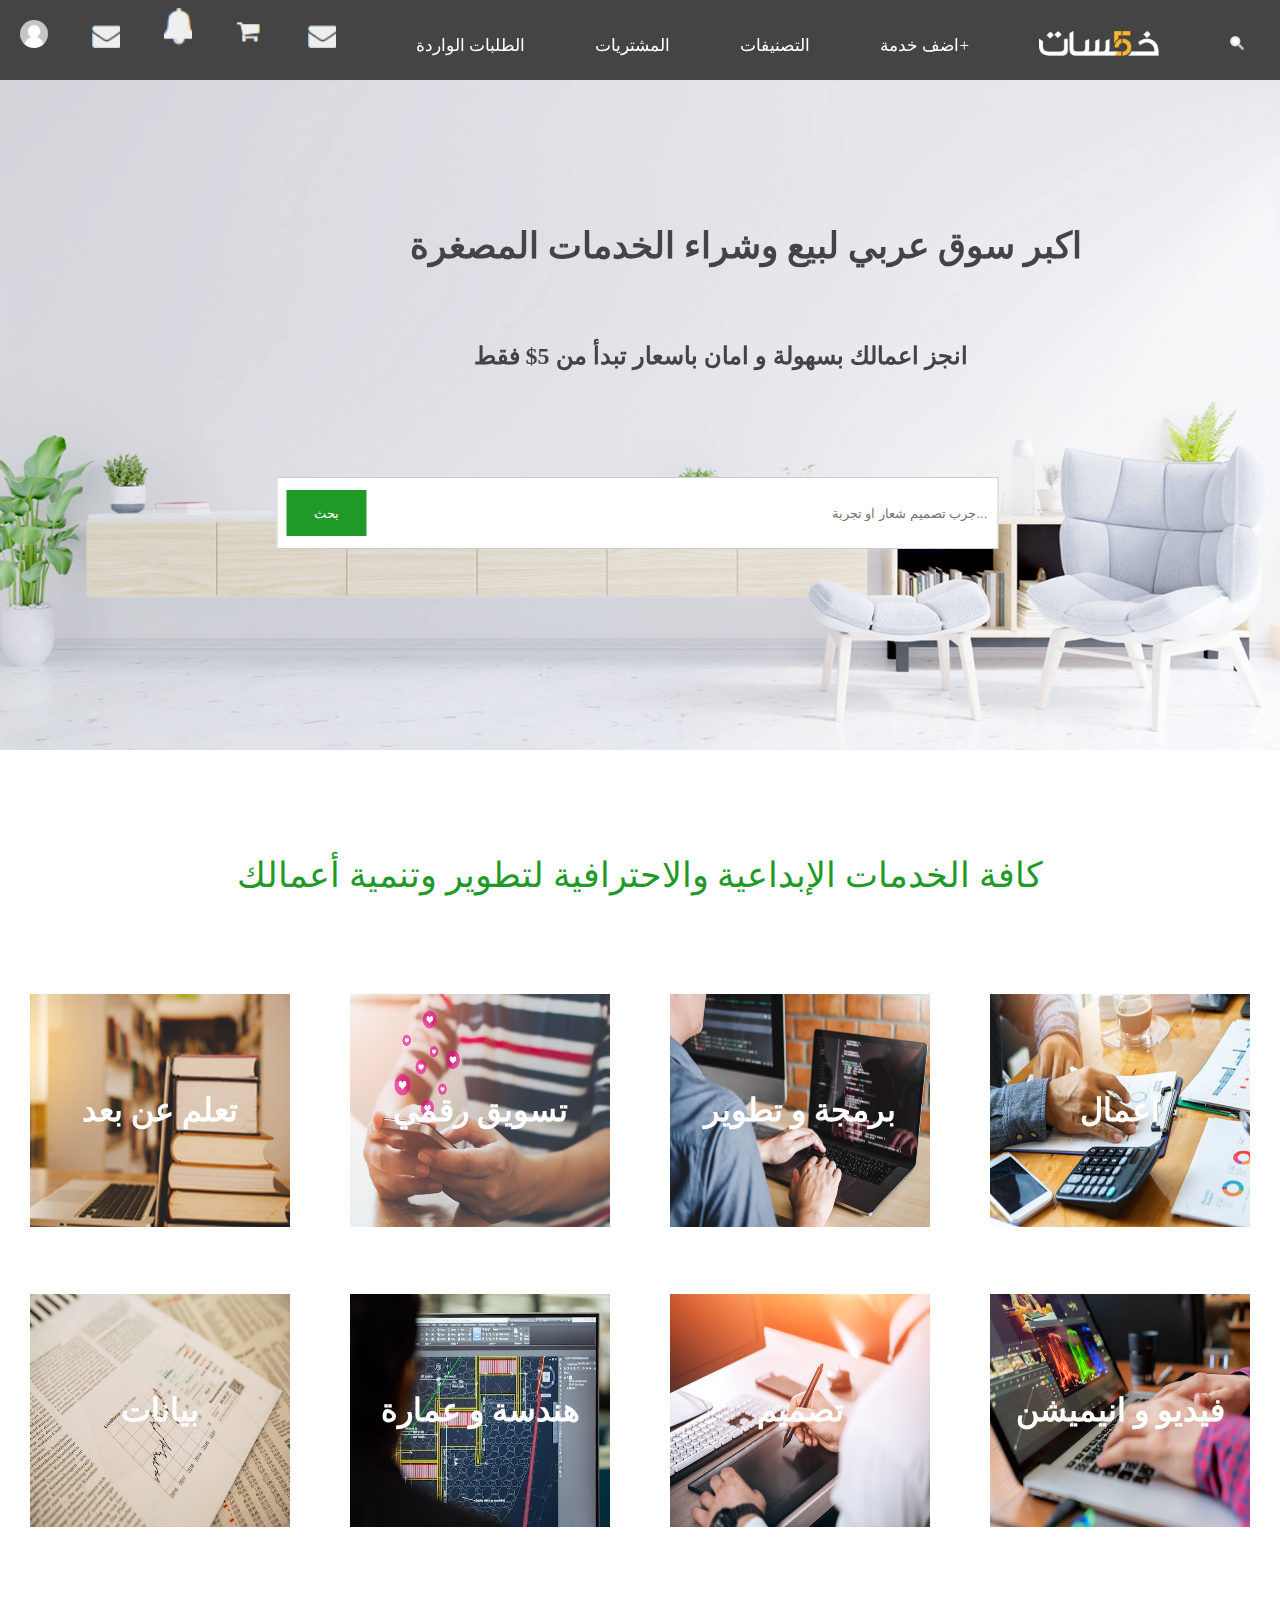
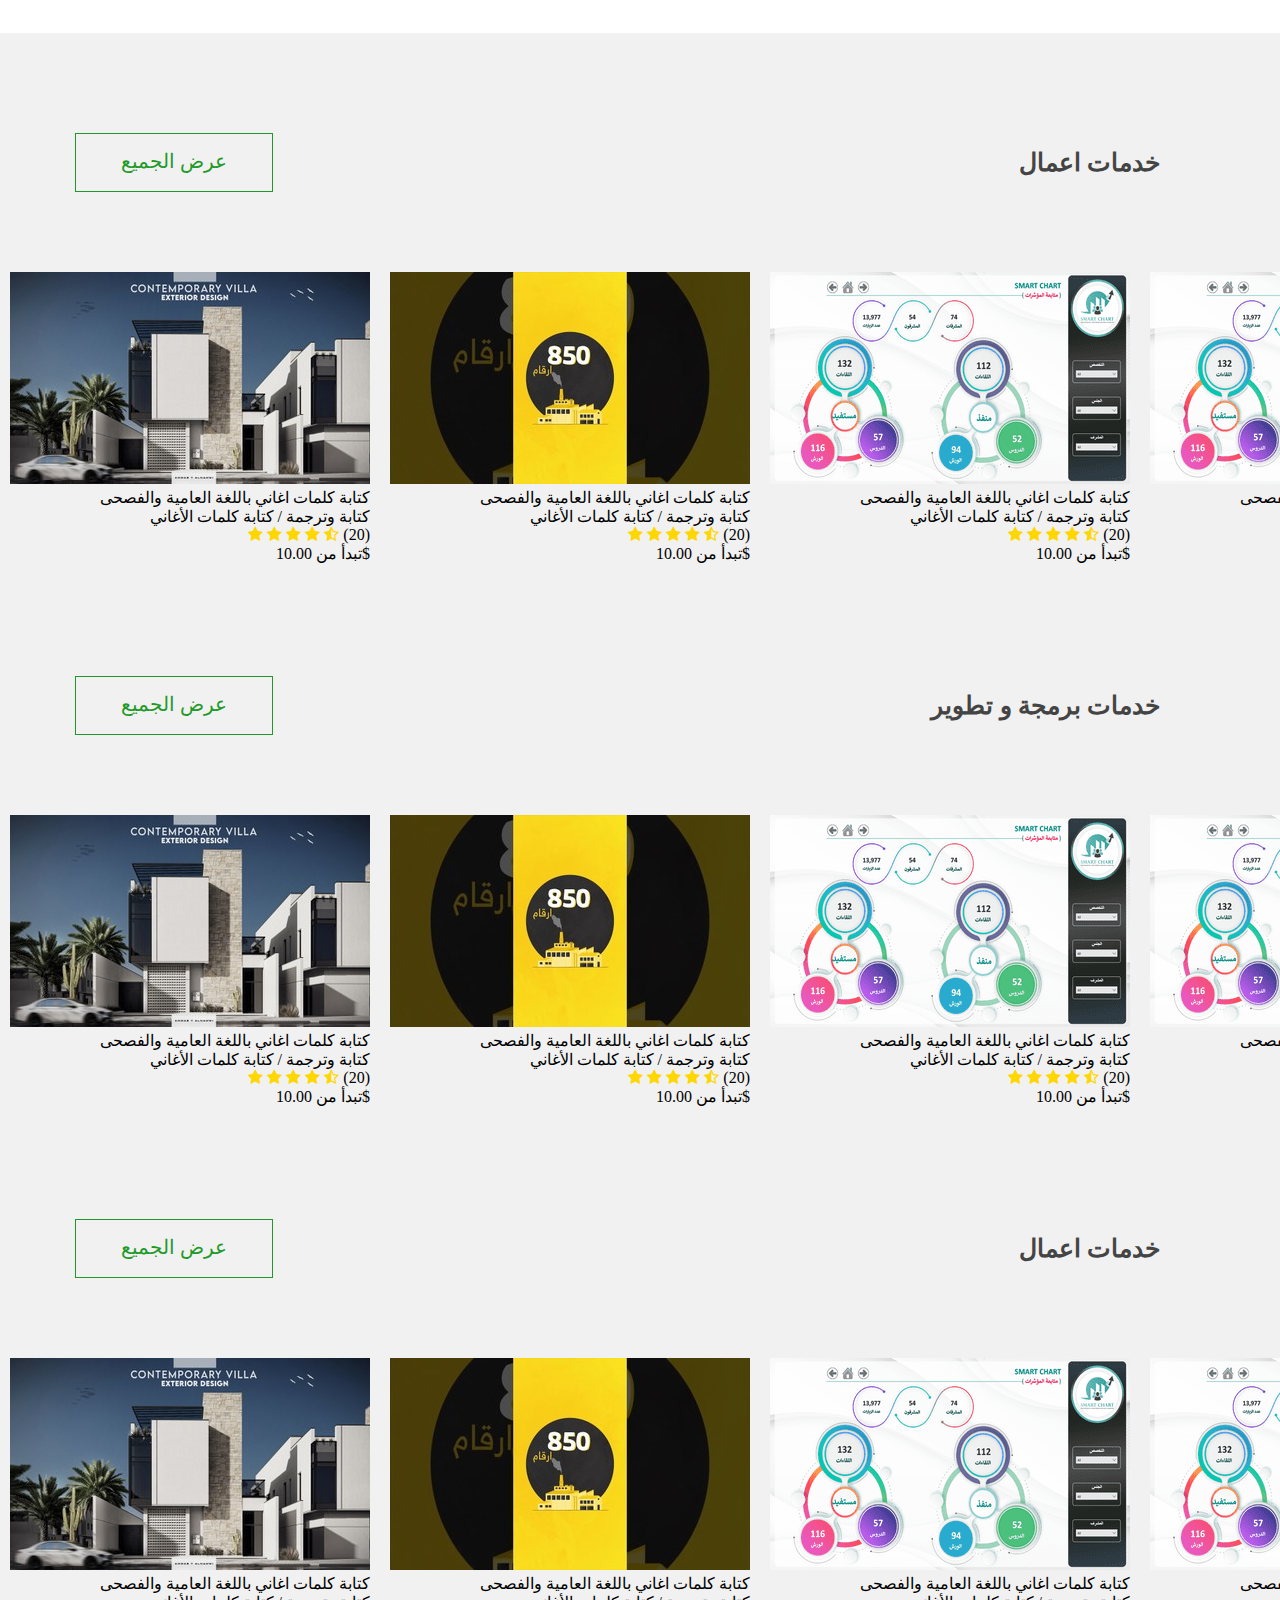
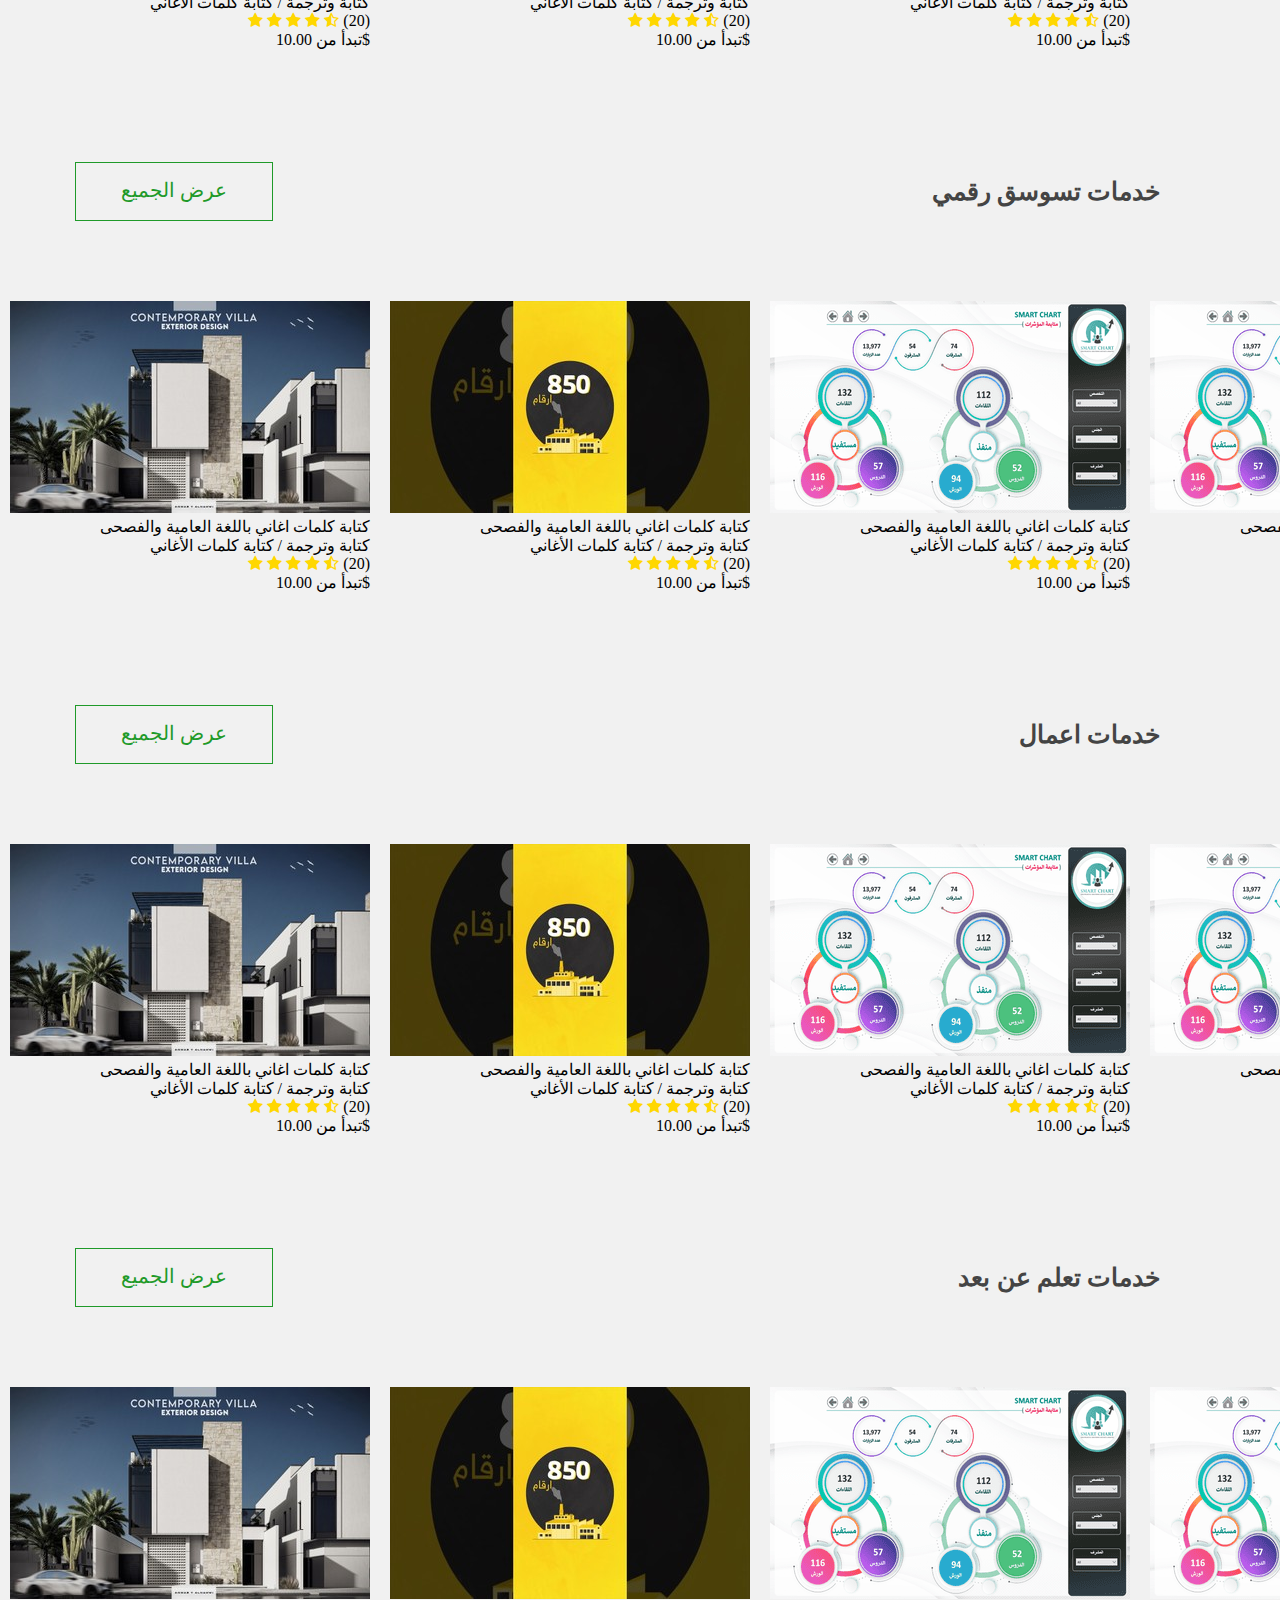
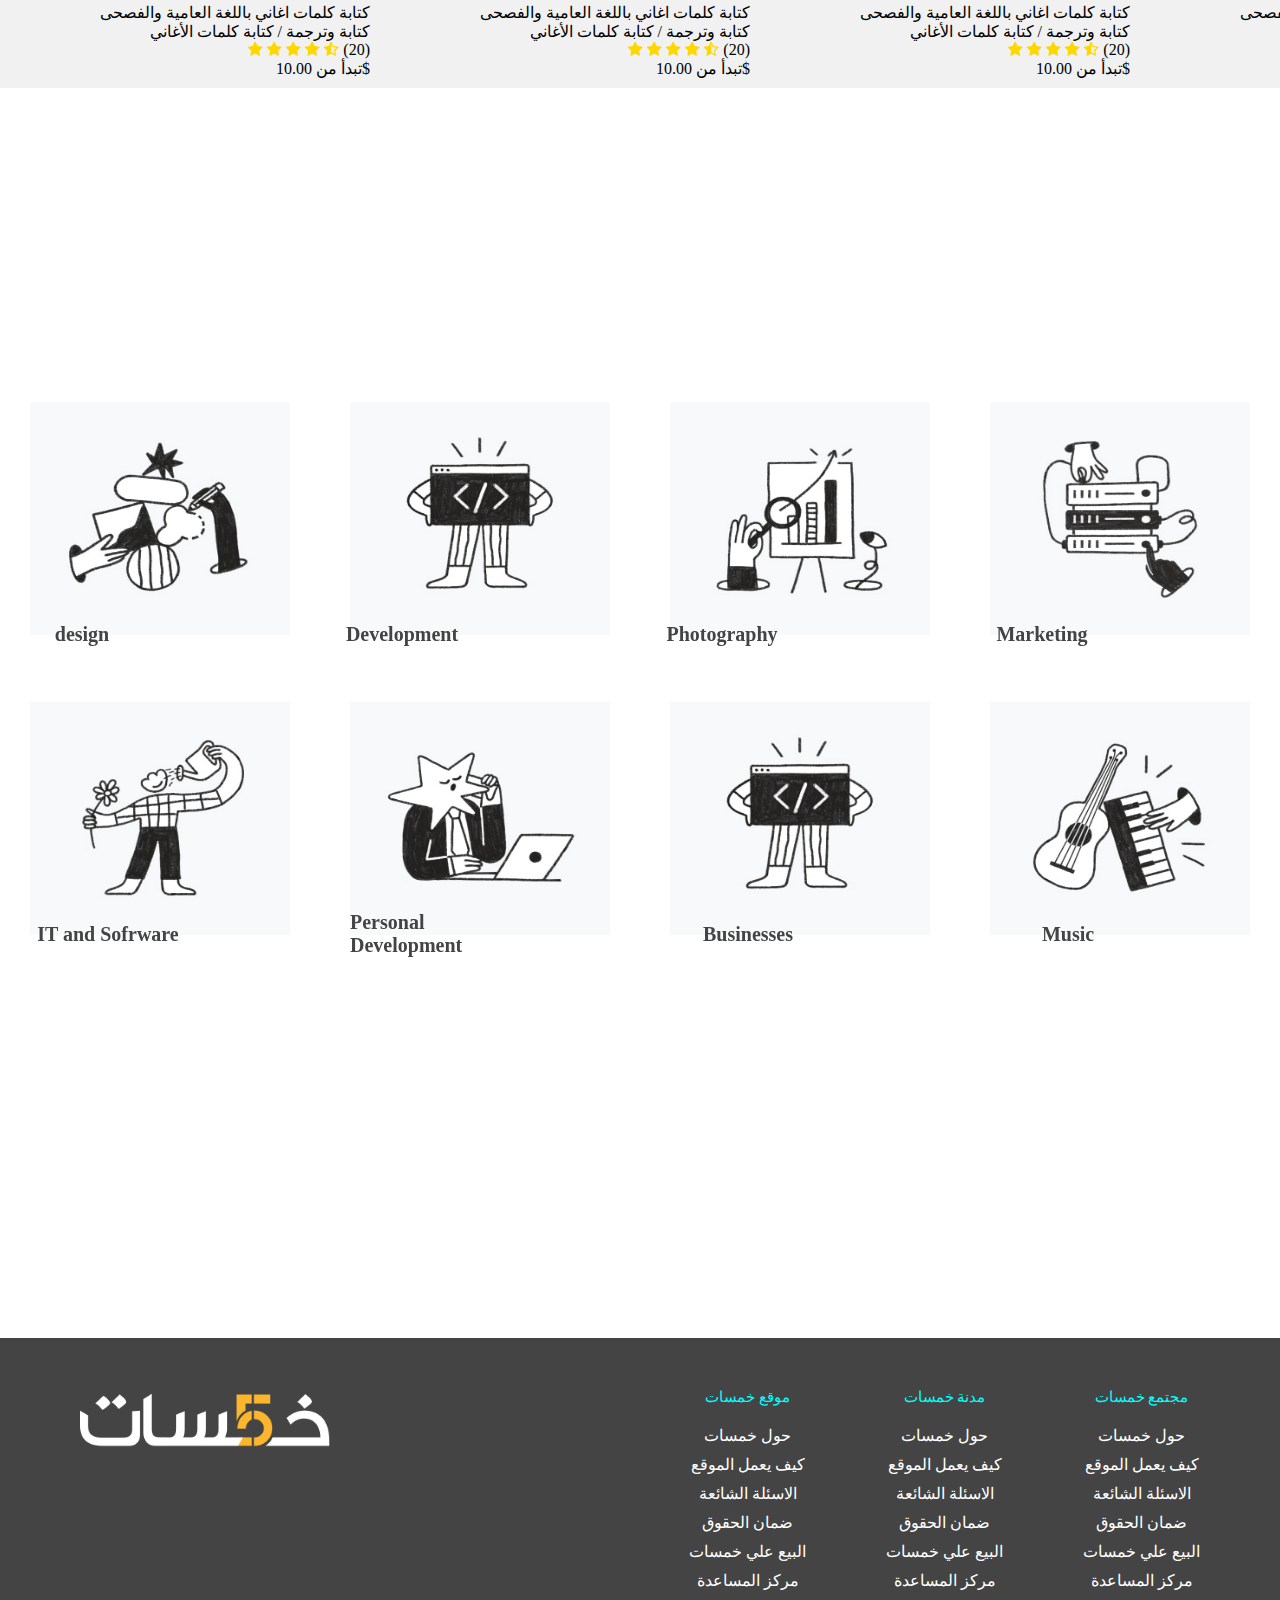
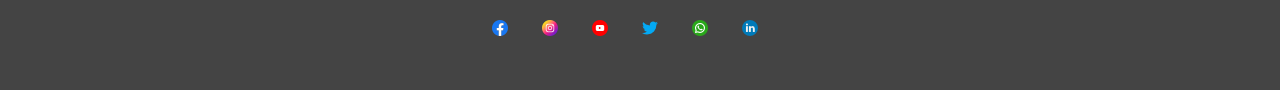
<file: index.html>
<!DOCTYPE html>
<html lang="en">
<head>
    <meta charset="UTF-8">
    <meta name="viewport" content="width=device-width, initial-scale=1.0">
    <title>Document</title>
    <link rel="preconnect" href="https://fonts.googleapis.com"/>
    <link rel="preconnect" href="https://fonts.gstatic.com" crossorigin=""/>
    <link href="https://fonts.googleapis.com/css2?family=Poppins:wght@100;200;300;400;600;700&display=swap" rel="stylesheet"/>
    <link rel="stylesheet" href="https://stackpath.bootstrapcdn.com/font-awesome/4.7.0/css/font-awesome.min.css"/>
    <link rel="stylesheet" href="style.css">
</head>
<body>
    <nav>
        <section class="nav1">
            <div class="left-icons">
                
                <a href="#"><img src="image/8c6e4fc3702786c4ef658dd107899e6a.png" class="p111" alt=""></a>
                <a href="#"><img src="image/Screenshot 2024-03-22 003608.png"  class="p11" alt=""></a>
                <a href="#"><img src="image/Screenshot 2024-03-22 003640.png"  class="p11" alt=""></a>
                <a href="#"><img src="image/Screenshot 2024-03-22 003718.png"  class="p11" alt=""></a>
                <a href="#"><img src="image/Screenshot 2024-03-22 003608.png"  class="p11" alt=""></a>
               
              </div>
            <div class="right-links">
                <a href="#"><img src="image/search.png" alt="" class="img12"></a>
                <a href="#"><img src="image/logo-73045c76e830509d4dbe03ea6172d22f047c708fed5435e93ffd47f80ee5ffa4.png" alt="" class="img11"></a>
                <a href="#"> اضف خدمة+</a>
                <a href="#">التصنيفات</a>
                <a href="#"> المشتريات</a>
                <a href="#"> الطلبات الواردة</a>
                
              </div>     
        </section>
    </nav>
    <section class="bb11">
        <div class="h1111">
            <h1 class="p1">اكبر سوق عربي لبيع وشراء الخدمات المصغرة</h1>
        </div>
       <div class="h222">
        <h2 class="p2">انجز اعمالك بسهولة و امان باسعار تبدأ من 5$ فقط</h2>
       </div>
       <div class="search-container">
        <input type="text" class="inp1" placeholder="جرب تصميم شعار او تجربة...">
        <button class="search-btn">بحث</button>
    </div>
    </section>
    <section class="txtp">
        <p>كافة الخدمات الإبداعية والاحترافية لتطوير وتنمية أعمالك</p>
    </section>

    <section class="sec1">
        <div class="sec_111"> 
            <img src="image/bussiness-2c1f54b0bd848ce232a972323a799f3abe75235eb4f00fb0180d4ede6ac390dd.jpg" alt="">
            <h1>اعمال</h1>
        </div>
        <div class="sec_111"> 
            <img src="image/development-bb416454cb6338d96f266211eb8d2e10fc669ddb8470ee95eef00c841df903e8.jpg" alt="">
            <h1>برمجة و تطوير </h1>
        </div>
        <div class="sec_111"> 
            <img src="image/social-5598c2401b6ca90eda3df7c69c8c4727dcc937f8cc995096456d8a8773f4d324.jpg" alt="">
            <h1>تسويق رقمي</h1>
        </div>
        <div class="sec_111"> 
            <img src="image/remote-64132428314c98f2e8abe5e4b98b3a03f215fdd04788b533f52171026fb30d70.jpg" alt="">
            <h1>تعلم عن بعد</h1>
        </div>
    </section>
    <section class="sec2">
        <div class="sec_222"> 
            <img src="image/video-9b7fb5a1ae97544b32573e1625c5b12bb86e5fff9abfe4ae5ba7371ea86c41ae.jpg" alt="">
            <h1>فيديو و انيميشن</h1>
        </div>
        <div class="sec_222"> 
            <img src="image/design-17881dc3ab0928311acc42761ff77c7e9a09e077c326fbc5d373e4fe1b5ad397.jpg" alt="">
            <h1>تصميم</h1>
        </div>
        <div class="sec_222"> 
            <img src="image/engineering-3338ff435ee9031dc4736fab60521d51325e8585ab5c5d304a9a6547695d9333.jpg" alt="">
            <h1>هندسة و عمارة</h1>
        </div>
        <div class="sec_222"> 
            <img src="image/data-fc397c958d17a83f911c2750e8137c16998937339910bffa8ec779f493ac5217.jpg" alt="">
            <h1>بيانات</h1>
        </div>
    </section>

    
    <section class="m11">
        <section class="c11">
            <a href="#" class="c111"> عرض الجميع</a>
            <h1 class="c1111">خدمات اعمال</h1>
        </section>
    
        <section class="v1">
            <div class="v11"> 
                <img src="image/7aaa4eff97e5fa5482ce0af281879167_thumb.jpg" alt="">
                <p>كتابة كلمات اغاني باللغة العامية والفصحى</p>
                    <p>كتابة وترجمة / كتابة كلمات الأغاني</p>
                  <p>
                    <i class="fa fa-star"></i>
                <i class="fa fa-star"></i>
                <i class="fa fa-star"></i>
                <i class="fa fa-star"></i>
                <i class="fa fa-star-half-o"></i>
                (20) </p>  
                
               <p>
                تبدأ من 10.00$
               </p>
            </div>
            <div class="v11"> 
                <img src="image/7b3ad2486e06b30e7e7ed932c8e58ae7_thumb.jpg" alt="">
                <p>كتابة كلمات اغاني باللغة العامية والفصحى</p>
                <p>كتابة وترجمة / كتابة كلمات الأغاني</p>
              <p>
                <i class="fa fa-star"></i>
            <i class="fa fa-star"></i>
            <i class="fa fa-star"></i>
            <i class="fa fa-star"></i>
            <i class="fa fa-star-half-o"></i>
            (20)</p>  
            
           <p>
            تبدأ من 10.00$
           </p>
            </div>
            <div class="v11"> 
                <img src="image/7c139a611f2a6e6ba47e906c7616abeb_thumb.jpg" alt="">
                <p>كتابة كلمات اغاني باللغة العامية والفصحى</p>
                <p>كتابة وترجمة / كتابة كلمات الأغاني</p>
              <p>
                <i class="fa fa-star"></i>
            <i class="fa fa-star"></i>
            <i class="fa fa-star"></i>
            <i class="fa fa-star"></i>
            <i class="fa fa-star-half-o"></i>
            (20) </p>  
            
           <p>
            تبدأ من 10.00$
           </p>
            </div>
            <div class="v11"> 
                <img src="image/7c139a611f2a6e6ba47e906c7616abeb_thumb.jpg" alt="">
                <p>كتابة كلمات اغاني باللغة العامية والفصحى</p>
                    <p>كتابة وترجمة / كتابة كلمات الأغاني</p>
                  <p>
                    <i class="fa fa-star"></i>
                <i class="fa fa-star"></i>
                <i class="fa fa-star"></i>
                <i class="fa fa-star"></i>
                <i class="fa fa-star-half-o"></i>
                (20)</p>  
                
               <p>
                تبدأ من 10.00$
               </p>
            </div>
        </section>
        <section class="c11">
            <a href="#" class="c111"> عرض الجميع</a>
            <h1 class="c1111">خدمات برمجة و تطوير</h1>
        </section>
    
        <section class="v1">
            <div class="v11"> 
                <img src="image/7aaa4eff97e5fa5482ce0af281879167_thumb.jpg" alt="">
                <p>كتابة كلمات اغاني باللغة العامية والفصحى</p>
                    <p>كتابة وترجمة / كتابة كلمات الأغاني</p>
                  <p>
                    <i class="fa fa-star"></i>
                <i class="fa fa-star"></i>
                <i class="fa fa-star"></i>
                <i class="fa fa-star"></i>
                <i class="fa fa-star-half-o"></i>
                (20) </p>  
                
               <p>
                تبدأ من 10.00$
               </p>
            </div>
            <div class="v11"> 
                <img src="image/7b3ad2486e06b30e7e7ed932c8e58ae7_thumb.jpg" alt="">
                <p>كتابة كلمات اغاني باللغة العامية والفصحى</p>
                <p>كتابة وترجمة / كتابة كلمات الأغاني</p>
              <p>
                <i class="fa fa-star"></i>
            <i class="fa fa-star"></i>
            <i class="fa fa-star"></i>
            <i class="fa fa-star"></i>
            <i class="fa fa-star-half-o"></i>
            (20)</p>  
            
           <p>
            تبدأ من 10.00$
           </p>
            </div>
            <div class="v11"> 
                <img src="image/7c139a611f2a6e6ba47e906c7616abeb_thumb.jpg" alt="">
                <p>كتابة كلمات اغاني باللغة العامية والفصحى</p>
                <p>كتابة وترجمة / كتابة كلمات الأغاني</p>
              <p>
                <i class="fa fa-star"></i>
            <i class="fa fa-star"></i>
            <i class="fa fa-star"></i>
            <i class="fa fa-star"></i>
            <i class="fa fa-star-half-o"></i>
            (20) </p>  
            
           <p>
            تبدأ من 10.00$
           </p>
            </div>
            <div class="v11"> 
                <img src="image/7c139a611f2a6e6ba47e906c7616abeb_thumb.jpg" alt="">
                <p>كتابة كلمات اغاني باللغة العامية والفصحى</p>
                    <p>كتابة وترجمة / كتابة كلمات الأغاني</p>
                  <p>
                    <i class="fa fa-star"></i>
                <i class="fa fa-star"></i>
                <i class="fa fa-star"></i>
                <i class="fa fa-star"></i>
                <i class="fa fa-star-half-o"></i>
                (20)</p>  
                
               <p>
                تبدأ من 10.00$
               </p>
            </div>
        </section>
        <section class="c11">
            <a href="#" class="c111"> عرض الجميع</a>
            <h1 class="c1111">خدمات اعمال</h1>
        </section>
    
        <section class="v1">
            <div class="v11"> 
                <img src="image/7aaa4eff97e5fa5482ce0af281879167_thumb.jpg" alt="">
                <p>كتابة كلمات اغاني باللغة العامية والفصحى</p>
                    <p>كتابة وترجمة / كتابة كلمات الأغاني</p>
                  <p>
                    <i class="fa fa-star"></i>
                <i class="fa fa-star"></i>
                <i class="fa fa-star"></i>
                <i class="fa fa-star"></i>
                <i class="fa fa-star-half-o"></i>
                (20) </p>  
                
               <p>
                تبدأ من 10.00$
               </p>
            </div>
            <div class="v11"> 
                <img src="image/7b3ad2486e06b30e7e7ed932c8e58ae7_thumb.jpg" alt="">
                <p>كتابة كلمات اغاني باللغة العامية والفصحى</p>
                <p>كتابة وترجمة / كتابة كلمات الأغاني</p>
              <p>
                <i class="fa fa-star"></i>
            <i class="fa fa-star"></i>
            <i class="fa fa-star"></i>
            <i class="fa fa-star"></i>
            <i class="fa fa-star-half-o"></i>
            (20)</p>  
            
           <p>
            تبدأ من 10.00$
           </p>
            </div>
            <div class="v11"> 
                <img src="image/7c139a611f2a6e6ba47e906c7616abeb_thumb.jpg" alt="">
                <p>كتابة كلمات اغاني باللغة العامية والفصحى</p>
                <p>كتابة وترجمة / كتابة كلمات الأغاني</p>
              <p>
                <i class="fa fa-star"></i>
            <i class="fa fa-star"></i>
            <i class="fa fa-star"></i>
            <i class="fa fa-star"></i>
            <i class="fa fa-star-half-o"></i>
            (20) </p>  
            
           <p>
            تبدأ من 10.00$
           </p>
            </div>
            <div class="v11"> 
                <img src="image/7c139a611f2a6e6ba47e906c7616abeb_thumb.jpg" alt="">
                <p>كتابة كلمات اغاني باللغة العامية والفصحى</p>
                    <p>كتابة وترجمة / كتابة كلمات الأغاني</p>
                  <p>
                    <i class="fa fa-star"></i>
                <i class="fa fa-star"></i>
                <i class="fa fa-star"></i>
                <i class="fa fa-star"></i>
                <i class="fa fa-star-half-o"></i>
                (20)</p>  
                
               <p>
                تبدأ من 10.00$
               </p>
            </div>
        </section>
        <section class="c11">
            <a href="#" class="c111"> عرض الجميع</a>
            <h1 class="c1111">خدمات تسوسق رقمي</h1>
        </section>
    
        <section class="v1">
            <div class="v11"> 
                <img src="image/7aaa4eff97e5fa5482ce0af281879167_thumb.jpg" alt="">
                <p>كتابة كلمات اغاني باللغة العامية والفصحى</p>
                    <p>كتابة وترجمة / كتابة كلمات الأغاني</p>
                  <p>
                    <i class="fa fa-star"></i>
                <i class="fa fa-star"></i>
                <i class="fa fa-star"></i>
                <i class="fa fa-star"></i>
                <i class="fa fa-star-half-o"></i>
                (20) </p>  
                
               <p>
                تبدأ من 10.00$
               </p>
            </div>
            <div class="v11"> 
                <img src="image/7b3ad2486e06b30e7e7ed932c8e58ae7_thumb.jpg" alt="">
                <p>كتابة كلمات اغاني باللغة العامية والفصحى</p>
                <p>كتابة وترجمة / كتابة كلمات الأغاني</p>
              <p>
                <i class="fa fa-star"></i>
            <i class="fa fa-star"></i>
            <i class="fa fa-star"></i>
            <i class="fa fa-star"></i>
            <i class="fa fa-star-half-o"></i>
            (20)</p>  
            
           <p>
            تبدأ من 10.00$
           </p>
            </div>
            <div class="v11"> 
                <img src="image/7c139a611f2a6e6ba47e906c7616abeb_thumb.jpg" alt="">
                <p>كتابة كلمات اغاني باللغة العامية والفصحى</p>
                <p>كتابة وترجمة / كتابة كلمات الأغاني</p>
              <p>
                <i class="fa fa-star"></i>
            <i class="fa fa-star"></i>
            <i class="fa fa-star"></i>
            <i class="fa fa-star"></i>
            <i class="fa fa-star-half-o"></i>
            (20) </p>  
            
           <p>
            تبدأ من 10.00$
           </p>
            </div>
            <div class="v11"> 
                <img src="image/7c139a611f2a6e6ba47e906c7616abeb_thumb.jpg" alt="">
                <p>كتابة كلمات اغاني باللغة العامية والفصحى</p>
                    <p>كتابة وترجمة / كتابة كلمات الأغاني</p>
                  <p>
                    <i class="fa fa-star"></i>
                <i class="fa fa-star"></i>
                <i class="fa fa-star"></i>
                <i class="fa fa-star"></i>
                <i class="fa fa-star-half-o"></i>
                (20)</p>  
                
               <p>
                تبدأ من 10.00$
               </p>
            </div>
        </section>
        <section class="c11">
            <a href="#" class="c111"> عرض الجميع</a>
            <h1 class="c1111">خدمات اعمال</h1>
        </section>
    
        <section class="v1">
            <div class="v11"> 
                <img src="image/7aaa4eff97e5fa5482ce0af281879167_thumb.jpg" alt="">
                <p>كتابة كلمات اغاني باللغة العامية والفصحى</p>
                    <p>كتابة وترجمة / كتابة كلمات الأغاني</p>
                  <p>
                    <i class="fa fa-star"></i>
                <i class="fa fa-star"></i>
                <i class="fa fa-star"></i>
                <i class="fa fa-star"></i>
                <i class="fa fa-star-half-o"></i>
                (20) </p>  
                
               <p>
                تبدأ من 10.00$
               </p>
            </div>
            <div class="v11"> 
                <img src="image/7b3ad2486e06b30e7e7ed932c8e58ae7_thumb.jpg" alt="">
                <p>كتابة كلمات اغاني باللغة العامية والفصحى</p>
                <p>كتابة وترجمة / كتابة كلمات الأغاني</p>
              <p>
                <i class="fa fa-star"></i>
            <i class="fa fa-star"></i>
            <i class="fa fa-star"></i>
            <i class="fa fa-star"></i>
            <i class="fa fa-star-half-o"></i>
            (20)</p>  
            
           <p>
            تبدأ من 10.00$
           </p>
            </div>
            <div class="v11"> 
                <img src="image/7c139a611f2a6e6ba47e906c7616abeb_thumb.jpg" alt="">
                <p>كتابة كلمات اغاني باللغة العامية والفصحى</p>
                <p>كتابة وترجمة / كتابة كلمات الأغاني</p>
              <p>
                <i class="fa fa-star"></i>
            <i class="fa fa-star"></i>
            <i class="fa fa-star"></i>
            <i class="fa fa-star"></i>
            <i class="fa fa-star-half-o"></i>
            (20) </p>  
            
           <p>
            تبدأ من 10.00$
           </p>
            </div>
            <div class="v11"> 
                <img src="image/7c139a611f2a6e6ba47e906c7616abeb_thumb.jpg" alt="">
                <p>كتابة كلمات اغاني باللغة العامية والفصحى</p>
                    <p>كتابة وترجمة / كتابة كلمات الأغاني</p>
                  <p>
                    <i class="fa fa-star"></i>
                <i class="fa fa-star"></i>
                <i class="fa fa-star"></i>
                <i class="fa fa-star"></i>
                <i class="fa fa-star-half-o"></i>
                (20)</p>  
                
               <p>
                تبدأ من 10.00$
               </p>
            </div>
        </section>
        <section class="c11">
            <a href="#" class="c111"> عرض الجميع</a>
            <h1 class="c1111">خدمات تعلم عن بعد</h1>
        </section>
    
        <section class="v1">
            <div class="v11"> 
                <img src="image/7aaa4eff97e5fa5482ce0af281879167_thumb.jpg" alt="">
                <p>كتابة كلمات اغاني باللغة العامية والفصحى</p>
                    <p>كتابة وترجمة / كتابة كلمات الأغاني</p>
                  <p>
                    <i class="fa fa-star"></i>
                <i class="fa fa-star"></i>
                <i class="fa fa-star"></i>
                <i class="fa fa-star"></i>
                <i class="fa fa-star-half-o"></i>
                (20) </p>  
                
               <p>
                تبدأ من 10.00$
               </p>
            </div>
            <div class="v11"> 
                <img src="image/7b3ad2486e06b30e7e7ed932c8e58ae7_thumb.jpg" alt="">
                <p>كتابة كلمات اغاني باللغة العامية والفصحى</p>
                <p>كتابة وترجمة / كتابة كلمات الأغاني</p>
              <p>
                <i class="fa fa-star"></i>
            <i class="fa fa-star"></i>
            <i class="fa fa-star"></i>
            <i class="fa fa-star"></i>
            <i class="fa fa-star-half-o"></i>
            (20)</p>  
            
           <p>
            تبدأ من 10.00$
           </p>
            </div>
            <div class="v11"> 
                <img src="image/7c139a611f2a6e6ba47e906c7616abeb_thumb.jpg" alt="">
                <p>كتابة كلمات اغاني باللغة العامية والفصحى</p>
                <p>كتابة وترجمة / كتابة كلمات الأغاني</p>
              <p>
                <i class="fa fa-star"></i>
            <i class="fa fa-star"></i>
            <i class="fa fa-star"></i>
            <i class="fa fa-star"></i>
            <i class="fa fa-star-half-o"></i>
            (20) </p>  
            
           <p>
            تبدأ من 10.00$
           </p>
            </div>
            <div class="v11"> 
                <img src="image/7c139a611f2a6e6ba47e906c7616abeb_thumb.jpg" alt="">
                <p>كتابة كلمات اغاني باللغة العامية والفصحى</p>
                    <p>كتابة وترجمة / كتابة كلمات الأغاني</p>
                  <p>
                    <i class="fa fa-star"></i>
                <i class="fa fa-star"></i>
                <i class="fa fa-star"></i>
                <i class="fa fa-star"></i>
                <i class="fa fa-star-half-o"></i>
                (20)</p>  
                
               <p>
                تبدأ من 10.00$
               </p>
            </div>
        </section>
    </section>
    
    <section class="sec5">
        <div class="sec_555"> 
            <img src="image/lohp-category-design-v2.jpg" alt="">
            <h1>design</h1>
        </div>
        <div class="sec_555"> 
            <img src="image/lohp-category-development-v2.jpg" alt="">
            <h1>Development </h1>
        </div>
        <div class="sec_555"> 
            <img src="image/lohp-category-marketing-v2 (1).jpg" alt="">
            <h1>Photography</h1>
        </div>
        <div class="sec_555"> 
            <img src="image/lohp-category-it-and-software-v2.jpg" alt="">
            <h1> Marketing</h1>
        </div>
    </section>
    <section class="sec6">
        <div class="sec_666"> 
            <img src="image/lohp-category-personal-development-v2.jpg" alt="">
            <h1>IT and Sofrware </h1>
        </div>
        <div class="sec_666"> 
            <img src="image/lohp-category-business-v2 (1).jpg" alt="">
            <h1>Personal Development</h1>
        </div>
        <div class="sec_666"> 
            <img src="image/lohp-category-development-v2.jpg" alt="">
            <h1>Businesses </h1>
        </div>
        <div class="sec_666"> 
            <img src="image/lohp-category-music-v2.jpg" alt="">
            <h1>Music</h1>
        </div>
    </section>

    <footer class="footer">
        <div class="footer__inner">
            <div class="footer__logo">
                <img src="image/logo-73045c76e830509d4dbe03ea6172d22f047c708fed5435e93ffd47f80ee5ffa4.png" alt="Logo">
            </div>
            <div class="footer__links">
                <ul>
                    <p>موقع خمسات</p>
                    <li><a href="#">حول خمسات</a></li>
                    <li><a href="#">كيف يعمل الموقع</a></li>
                    <li><a href="#">الاسئلة الشائعة</a></li>
                    <li><a href="#">ضمان الحقوق</a></li>
                    <li><a href="#">البيع علي خمسات</a></li>
                    <li><a href="#">مركز المساعدة</a></li>
                </ul>
                <ul>
                    <p>مدنة خمسات</p>
                    <li><a href="#">حول خمسات</a></li>
                    <li><a href="#">كيف يعمل الموقع</a></li>
                    <li><a href="#">الاسئلة الشائعة</a></li>
                    <li><a href="#">ضمان الحقوق</a></li>
                    <li><a href="#">البيع علي خمسات</a></li>
                    <li><a href="#">مركز المساعدة</a></li>
                </ul>
                <ul>
                    <p>مجتمع خمسات</p>
                    <li><a href="#">حول خمسات</a></li>
                    <li><a href="#">كيف يعمل الموقع</a></li>
                    <li><a href="#">الاسئلة الشائعة</a></li>
                    <li><a href="#">ضمان الحقوق</a></li>
                    <li><a href="#">البيع علي خمسات</a></li>
                    <li><a href="#">مركز المساعدة</a></li>
                </ul>
         
            </div>
        </div>
        <div class="f11">
            <ul>
                
                <li><a href="#"><img src="image/facebook.png" alt=""> </a></li>
                <li><a href="#"><img src="image/instagram.png" alt=""> </a></li>
                <li><a href="#"><img src="image/youtube.png" alt=""> </a></li>
                <li><a href="#"><img src="image/twitter.png" alt=""> </a></li>
                <li><a href="#"><img src="image/whatsapp.png" alt=""> </a></li>
                <li><a href="#"><img src="image/linkedin.png" alt=""> </a></li>
            </ul>
        </div>
    </footer>
    
    

</body>
</html>
</file>
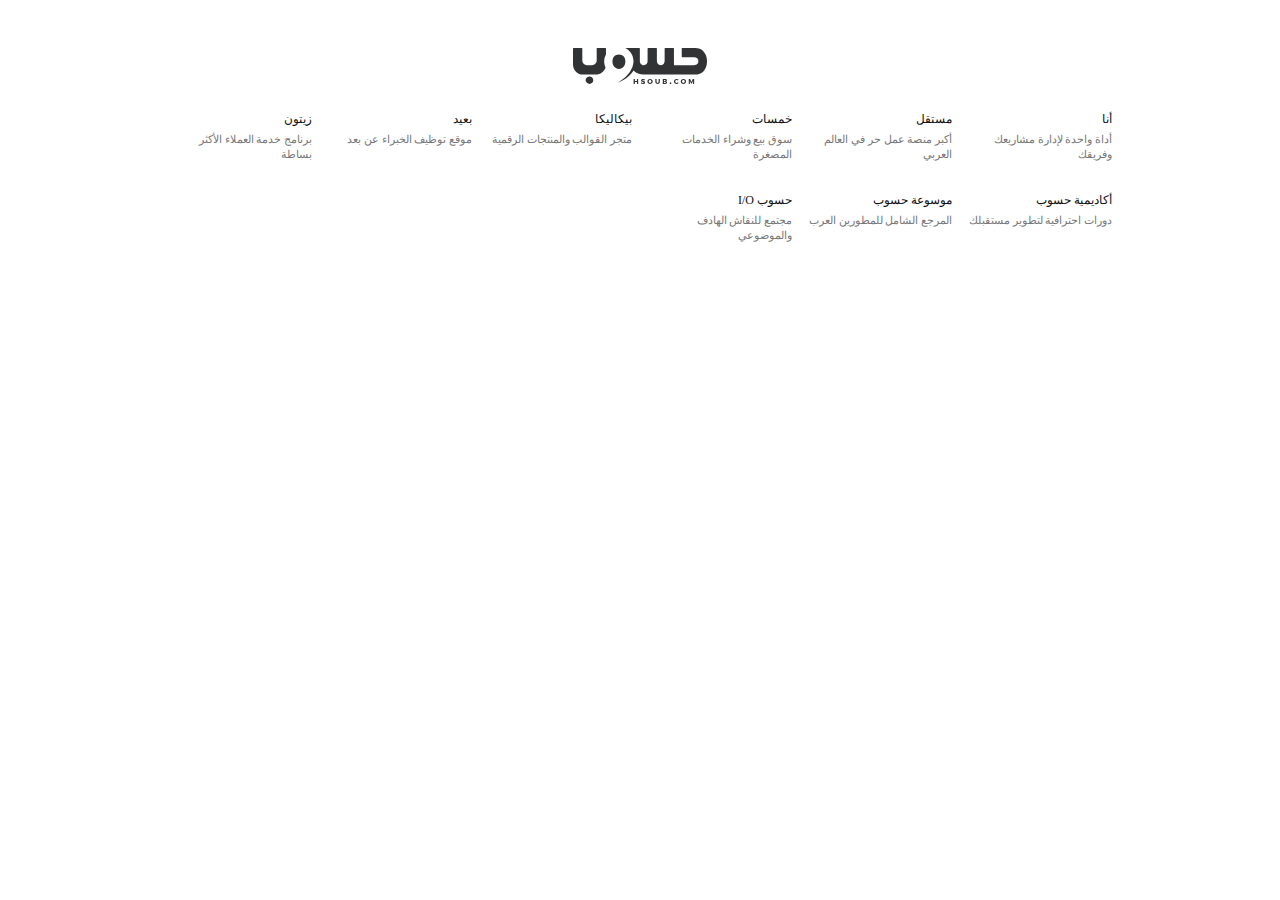
<file: image/خمسات - لبيع وشراء الخدمات المصغرة_files/footer.html>
<!DOCTYPE html>
<!-- saved from url=(0058)https://static.hsoubcdn.com/footer/footer.html#khamsat.com -->
<html lang="ar" dir="rtl"><head><meta http-equiv="Content-Type" content="text/html; charset=UTF-8">
  
  <meta name="viewport" content="initial-scale=1">
  <link rel="stylesheet" href="./NotoArabic.css">
  <link rel="stylesheet" href="./OpenSans.css">
  <style>
    body {
      color: #111;
      background: #fff;
      font-family: 'Noto Naskh Arabic', 'Open Sans', tahoma;
      max-width: 980px;
      margin: 0 auto;
    }

    h1, h2, h3, h4, h5 {
      color: #111;
      font-weight: normal;
      font-family: 'Noto Kufi Arabic', 'Open Sans', tahoma;
    }

    a, a:visited {
      color: #222;
      text-decoration: none;
    }

    .grid {
      display: grid;
      grid-template-columns: repeat(auto-fit, minmax(160px, 1fr));
    }

    .item {
      display: block;
      padding: 12px 8px;
    }

    .title {
      display: block;
      font-size: 12px;
      line-height: 0.5em;
      padding: 8px 0;
      margin: 0;
    }

    .description {
      color: #777;
      font-size: 11px;
      line-height: 1.4em;
      padding: 2px 0;
      margin: 0;
    }

    #footer {
      overflow: hidden;
      max-width: 100%;
      padding: 40px 10px 30px;
    }

    #logo {
      text-align: center;
      padding: 8px;
    }
  </style>
</head>

<body>
  <div id="footer">
    <div id="logo">
      <a class="url" href="https://www.hsoub.com/?utm_source=khamsat.com&amp;utm_medium=Links&amp;utm_campaign=HsoubFooter" target="_blank">
        <img src="./hsoub-logo.svg" height="36" alt="حسوب">
      </a>
    </div>

    <div class="grid">
      <div class="item">
        <a class="url" href="https://ana.hsoub.com/?utm_source=khamsat.com&amp;utm_medium=Links&amp;utm_campaign=HsoubFooter" target="_blank">
          <h2 class="title">أنا</h2>
          <p class="description">أداة واحدة لإدارة مشاريعك وفريقك</p>
        </a>
      </div>

      <div class="item">
        <a class="url" href="https://mostaql.com/?utm_source=khamsat.com&amp;utm_medium=Links&amp;utm_campaign=HsoubFooter" target="_blank">
          <h2 class="title">مستقل</h2>
          <p class="description">أكبر منصة عمل حر في العالم العربي</p>
        </a>
      </div>

      <div class="item">
        <a class="url" href="https://khamsat.com/?utm_source=khamsat.com&amp;utm_medium=Links&amp;utm_campaign=HsoubFooter" target="_blank">
          <h2 class="title">خمسات</h2>
          <p class="description">سوق بيع وشراء الخدمات المصغرة</p>
        </a>
      </div>

      <div class="item">
        <a class="url" href="https://picalica.com/?utm_source=khamsat.com&amp;utm_medium=Links&amp;utm_campaign=HsoubFooter" target="_blank">
          <h2 class="title">بيكاليكا</h2>
          <p class="description">متجر القوالب والمنتجات الرقمية</p>
        </a>
      </div>

      <div class="item">
        <a class="url" href="https://baaeed.com/?utm_source=khamsat.com&amp;utm_medium=Links&amp;utm_campaign=HsoubFooter" target="_blank">
          <h2 class="title">بعيد</h2>
          <p class="description">موقع توظيف الخبراء عن بعد</p>
        </a>
      </div>

      <div class="item">
        <a class="url" href="https://zaetoon.com/?utm_source=khamsat.com&amp;utm_medium=Links&amp;utm_campaign=HsoubFooter" target="_blank">
          <h2 class="title">زيتون</h2>
          <p class="description">برنامج خدمة العملاء الأكثر بساطة</p>
        </a>
      </div>

      <div class="item">
        <a class="url" href="https://academy.hsoub.com/?utm_source=khamsat.com&amp;utm_medium=Links&amp;utm_campaign=HsoubFooter" target="_blank">
          <h2 class="title">أكاديمية حسوب</h2>
          <p class="description">دورات احترافية لتطوير مستقبلك</p>
        </a>
      </div>

      <div class="item">
        <a class="url" href="https://wiki.hsoub.com/?utm_source=khamsat.com&amp;utm_medium=Links&amp;utm_campaign=HsoubFooter" target="_blank">
          <h2 class="title">موسوعة حسوب</h2>
          <p class="description">المرجع الشامل للمطورين العرب</p>
        </a>
      </div>

      <div class="item">
        <a class="url" href="https://io.hsoub.com/?utm_source=khamsat.com&amp;utm_medium=Links&amp;utm_campaign=HsoubFooter" target="_blank">
          <h2 class="title">حسوب I/O</h2>
          <p class="description">مجتمع للنقاش الهادف والموضوعي</p>
        </a>
      </div>
    </div>
  </div>

  <script type="text/javascript">
    function sendHeightToParent() {
      var height = document.getElementsByTagName('body')[0].offsetHeight;
      window.parent.postMessage(height, '*');
      console.log(height);
    }

    window.addEventListener("load", function () {
      sendHeightToParent();
    }, false);

    window.addEventListener("resize", function () {
      sendHeightToParent();
    }, false);

    var campaignSrc = window.location.hash.replace('#', ''),
      campaignUrl = "?utm_source=" + campaignSrc + "&utm_medium=Links&utm_campaign=HsoubFooter",
      campaignElements = document.getElementsByClassName('url');

    for (var i = 0; i < campaignElements.length; i++) {
      campaignElements[i].setAttribute("href", campaignElements[i].href + campaignUrl);
    }
  </script>



</body></html>
</file>
<file: style.css>
*{
    padding: 0%;
    margin: 0%;
   
}

.nav1{
    display: flex;
    justify-content: space-between;
    background-color: #444;
    height: 80px;
    position: fixed;
  
    width: 100%;
}
.right-links {
    display: flex;
    justify-content: center;
    align-items: center;
    height: 100%;
    flex-direction: row-reverse;
    
}
.img11{
    width:120px
}
   


.right-links a{
    text-decoration: none;
    color: white;
    margin: 20px 20px 10px 20px;
    padding: 15px;
    font-size: 17px;
}
.p111{
    width: 28px;
    border-radius: 40px; 
}
.p11{
    width: 28px;
    
}

.left-icons img{
    
    justify-content: space-around;
    margin: 3px 15px 25px;
    padding: 5px;
}
.bb11{
  
    width: 100%;
    height: 750px;
    background-image:url(image/hero-33cc6eb8f1a98f8aacf154a4ff4c5f76d5610553e8ba4accb6d22515a64a184a.jpg);
    background-position: center;
    background-size: cover;
}
.h1111 {
    position: absolute;
    top: 25%;
    left: 32%;
    
    justify-content: center;
    
    align-items: center;
    color: #444;
}
.h222{
    position: absolute;
    top: 38%;
    left: 37%;
    justify-content: center;
    align-items: center;
    color: #444;
}

.p1 {
    font-size: 36px;
}

.p2 {
    font-size: 24px;
}
.search-container {
    position: absolute;
    top: 53%;
    left: 50%;
    transform: translateX(-50%);
    display: flex;
    align-items: center;
}

.inp1 {
    position: relative;
    padding: 10px;
    border: 1px solid #ccc;

    width: 700px;
    height: 50px;
    margin-right: 5px;
    text-align: right; /* Align placeholder text to the right */
}

.search-btn {
    position: absolute;
    padding: 10px 20px;
    background-color: #1f9a29;
    color: white;
    border: none;
    height: 46px;
    width: 80px;
    cursor: pointer;
    margin: 10px;
}

.txtp{
   
    height: 70px;
    margin: 105px;
    text-align: center;
    color:#1f9a29;
    font-size: 35px;
}
.sec1{
 display: flex;
 height: 300px;
 flex-direction: row-reverse;
}
.sec_111{
    width: 100%;
    height: 100px;
    position: relative;
    margin: 30px;
    display: flex;
    justify-content: center;
    align-items: center;
}
.sec_111 img{
    position: absolute;
    width: 100%;
    height: 233%;
    z-index: -1;

}
.sec_111 h1{
    color:white;
    font-size: 32px;
}
.sec2{
    display: flex;
    height: 300px;
    flex-direction: row-reverse;
   }
   .sec_222{
       width: 100%;
       height: 100px;
       position: relative;
       margin: 30px;
       display: flex;
       justify-content: center;
       align-items: center;
   }
   .sec_222 img{
       position: absolute;
       width: 100%;
       height: 233%;
       z-index: -1;
   
   }
   .sec_222 h1{
       color:white;
       font-size: 32px;
   }

   .m11{
    background-color: #F1F1F1;
}

.c11{
    display: flex;
    justify-content: space-between;
    margin: 3px 30px 70px 30px  ;
    
}
.c111{
    margin-top: 100px;
    text-decoration: none;
    border: #1f9a29 solid 1px;
    color:#1f9a29;
    font-size: 20px;
    padding: 15px 45px;
    margin-left: 45px;
}
.c1111{
    margin-top: 100px;
    color: #444;
    font-size: 25px;
    padding: 15px 45px;
    margin-right: 45px; /* Changed from margin-left to margin-right */
}
.v1{
    display: flex;
    width: 100%;
    justify-content: space-around;
}
.v11{
  
  margin: 10px;  
/* Added margin for spacing between items */
}
.v11 p{
    text-align: right;
}
.v11 i{
  color: gold;
}
.sec5{
    margin-top: 350px;
    display: flex;
    height: 300px;
    /*flex-direction: row-reverse;*/
   }
   .sec_555{
       width: 100%;
       height: 100px;
       position: relative;
       margin: 30px;
       display: flex;
       justify-content: center;
       align-items: center;
   }
   .sec_555 img{
       position: absolute;
       width: 100%;
       height: 233%;
       z-index: -1;
      
   
   }
   .sec_555 h1{
    color:#444;
    font-size: 20px;
    margin-top: 120%;
    margin-bottom: 80px;
    margin-right: 60%;
   }
   .sec6{
       display: flex;
       height: 300px;
       /*flex-direction: row-reverse;*/
      }
      .sec_666{
          width: 100%;
          height: 100px;
          position: relative;
          margin: 30px;
          display: flex;
          justify-content: center;
          align-items: center;
      }
      .sec_666 img{
          position: absolute;
          width: 100%;
          height: 233%;
          z-index: -1;
          
      
      }
      .sec_666 h1{
          color:#444;
          font-size: 20px;
          margin-top: 120%;
          margin-bottom: 80px;
          margin-right: 40%;
      }

      .footer {
        margin-top: 300px;
        background-color: #444;
        padding: 50px 0;
        text-align: center;
    }
    
    .footer__inner {
        max-width: 1200px;
        margin: 0 auto;
        display: flex;
        flex-wrap: wrap;
        justify-content: space-between;
    }
    
    .footer__logo img {
        width: 250px;
        height: auto;
        margin-left: 40px;

    }
    
    .footer__links {
        display: flex;
       
        justify-content: center;
    }
    .footer__links p{
        color: aqua;
        font-size: 15px;
        margin-bottom: 20px;
    }
    
    .footer__links ul {
        list-style: none;
        margin: 0 40px;
        color: #d5d5d5;
    }
    
    .footer__links li {
        margin-bottom: 10px;
        color: white;
    }
    
    .footer__links a {
        text-decoration: none;
        color:white;
        font-size: 16px;
    }

    .f11 {
        margin-top: 20px;
        text-decoration: none;
        display: flex;
        justify-content: center;
        align-items: center;
    }
    
    .f11 ul {
        padding: 0;
        list-style-type: none;
    }
    
    .f11 ul li {
        display: inline-block;
        margin-top: 40;
        
        margin-right: 30px; /* Adjust as needed */
    }
</file>
<file: image/خمسات - لبيع وشراء الخدمات المصغرة_files/NotoArabic.css>
@font-face{font-family:'Noto Naskh Arabic';font-style:normal;font-weight:400;src:url(//static.hsoubcdn.com/assets/fonts/NotoNaskhArabic-Regular.eot);src:url(//static.hsoubcdn.com/assets/fonts/NotoNaskhArabic-Regular.eot?#iefix) format('embedded-opentype'),url(//static.hsoubcdn.com/assets/fonts/NotoNaskhArabic-Regular.woff2) format('woff2'),url(//static.hsoubcdn.com/assets/fonts/NotoNaskhArabic-Regular.woff) format('woff'),url(//static.hsoubcdn.com/assets/fonts/NotoNaskhArabic-Regular.ttf) format('truetype')}@font-face{font-family:'Noto Naskh Arabic';font-style:normal;font-weight:700;src:url(//static.hsoubcdn.com/assets/fonts/NotoNaskhArabic-Bold.eot);src:url(//static.hsoubcdn.com/assets/fonts/NotoNaskhArabic-Bold.eot?#iefix) format('embedded-opentype'),url(//static.hsoubcdn.com/assets/fonts/NotoNaskhArabic-Bold.woff2) format('woff2'),url(//static.hsoubcdn.com/assets/fonts/NotoNaskhArabic-Bold.woff) format('woff'),url(//static.hsoubcdn.com/assets/fonts/NotoNaskhArabic-Bold.ttf) format('truetype')}@font-face{font-family:'Noto Kufi Arabic';font-style:normal;font-weight:400;src:url(//static.hsoubcdn.com/assets/fonts/NotoKufiArabic-Regular.eot);src:url(//static.hsoubcdn.com/assets/fonts/NotoKufiArabic-Regular.eot?#iefix) format('embedded-opentype'),url(//static.hsoubcdn.com/assets/fonts/NotoKufiArabic-Regular.woff2) format('woff2'),url(//static.hsoubcdn.com/assets/fonts/NotoKufiArabic-Regular.woff) format('woff'),url(//static.hsoubcdn.com/assets/fonts/NotoKufiArabic-Regular.ttf) format('truetype')}@font-face{font-family:'Noto Kufi Arabic';font-style:normal;font-weight:700;src:url(//static.hsoubcdn.com/assets/fonts/NotoKufiArabic-Bold.eot);src:url(//static.hsoubcdn.com/assets/fonts/NotoKufiArabic-Bold.eot?#iefix) format('embedded-opentype'),url(//static.hsoubcdn.com/assets/fonts/NotoKufiArabic-Bold.woff2) format('woff2'),url(//static.hsoubcdn.com/assets/fonts/NotoKufiArabic-Bold.woff) format('woff'),url(//static.hsoubcdn.com/assets/fonts/NotoKufiArabic-Bold.ttf) format('truetype')}
</file>
<file: image/خمسات - لبيع وشراء الخدمات المصغرة_files/OpenSans.css>
/* latin-ext */
@font-face {
  font-family: 'Open Sans';
  font-style: normal;
  font-weight: 400;
  src: local('Open Sans'), local('OpenSans'), url(//static.hsoubcdn.com/assets/fonts/OpenSans-Regular-latin-ext.woff2) format('woff2');
  unicode-range: U+0100-024F, U+1E00-1EFF, U+20A0-20AB, U+20AD-20CF, U+2C60-2C7F, U+A720-A7FF;
}
/* latin */
@font-face {
  font-family: 'Open Sans';
  font-style: normal;
  font-weight: 400;
  src: local('Open Sans'), local('OpenSans'), url(//static.hsoubcdn.com/assets/fonts/OpenSans-Regular-latin.woff2) format('woff2');
  unicode-range: U+0000-00FF, U+0131, U+0152-0153, U+02C6, U+02DA, U+02DC, U+2000-206F, U+2074, U+20AC, U+2212, U+2215, U+E0FF, U+EFFD, U+F000;
}
/* latin-ext */
@font-face {
  font-family: 'Open Sans';
  font-style: normal;
  font-weight: 700;
  src: local('Open Sans Bold'), local('OpenSans-Bold'), url(//static.hsoubcdn.com/assets/fonts/OpenSans-Bold-latin-ext.woff2) format('woff2');
  unicode-range: U+0100-024F, U+1E00-1EFF, U+20A0-20AB, U+20AD-20CF, U+2C60-2C7F, U+A720-A7FF;
}
/* latin */
@font-face {
  font-family: 'Open Sans';
  font-style: normal;
  font-weight: 700;
  src: local('Open Sans Bold'), local('OpenSans-Bold'), url(//static.hsoubcdn.com/assets/fonts/OpenSans-Bold-latin.woff2) format('woff2');
  unicode-range: U+0000-00FF, U+0131, U+0152-0153, U+02C6, U+02DA, U+02DC, U+2000-206F, U+2074, U+20AC, U+2212, U+2215, U+E0FF, U+EFFD, U+F000;
}
</file>
